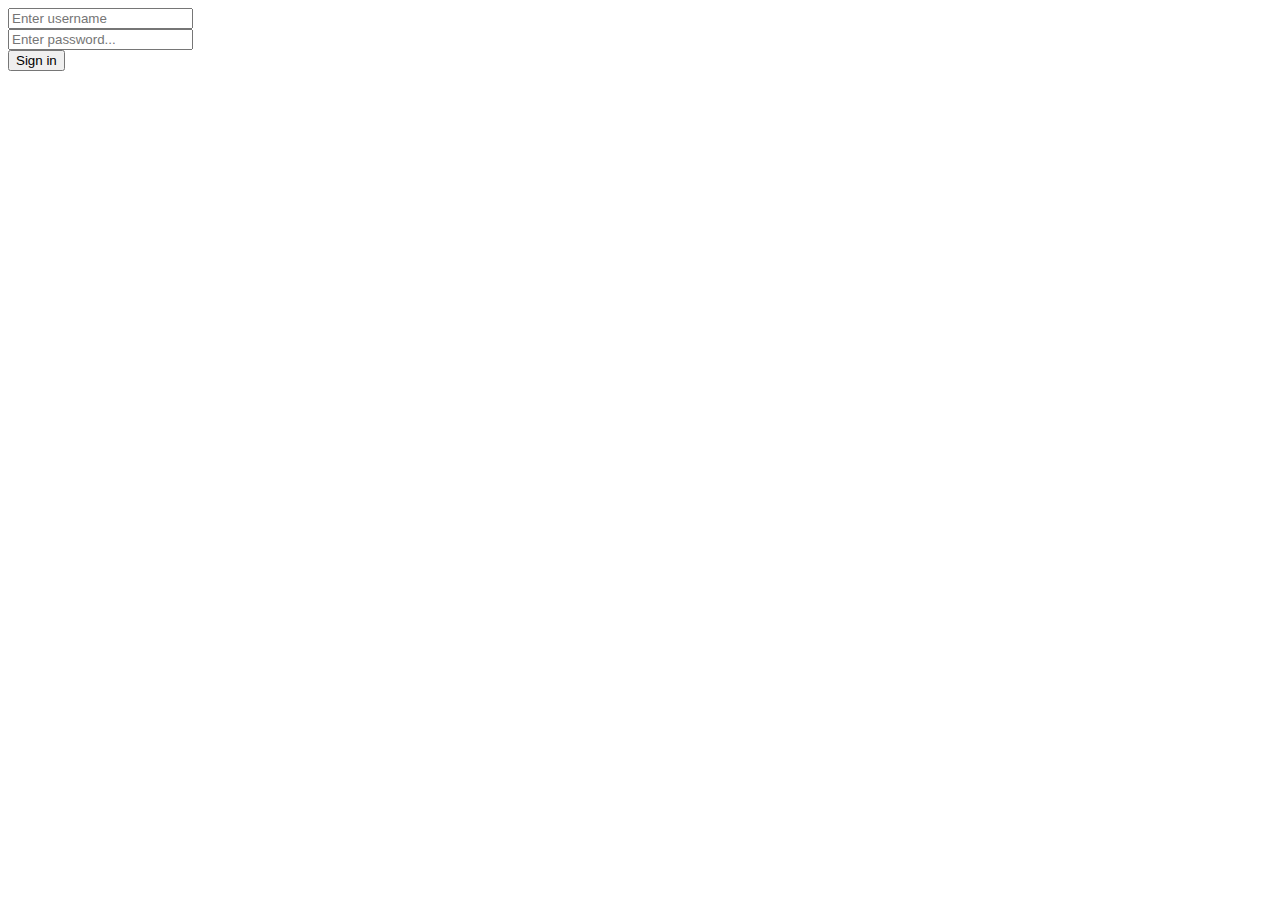
<file: ACT - 1/index.html>
<!DOCTYPE html>
<html lang="en">
<head>
    <meta charset="UTF-8">
    <meta name="viewport" content="width=device-width, initial-scale=1.0">
    <title>Log and Sign up</title>
</head>
<body>
    <div class="container">
        <form action="" method="get">
            <div class="form-group">
                <input type="text" placeholder="Enter username"></input:text:>
            <div class="form-group"><input type="password" name="" id="" placeholder="Enter password..."></div>
            <div class="form-group"><button type="submit">Sign in</button></div>
        </form>
    </div>
</body>
</html>
</file>
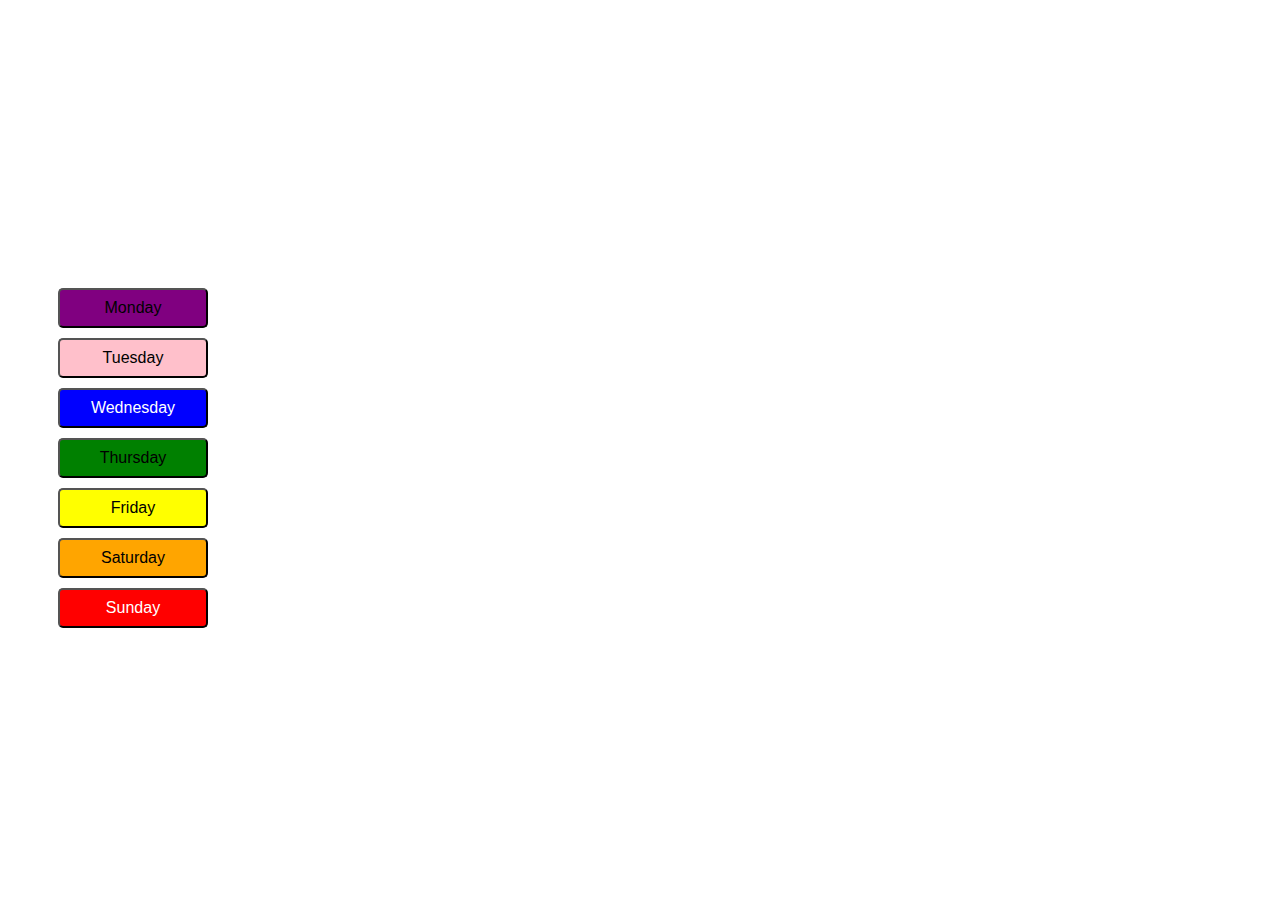
<file: [S2-TECHNICAL]_Module_3_Machine_Problem/Machine_problem.html>
<!DOCTYPE html>
<html lang="en">
<head>
    <meta charset="UTF-8">
    <meta name="viewport" content="width=device-width, initial-scale=1.0">
    <title>Weekday Buttons</title>
    <link rel="stylesheet" href="Machine_problem.css">
</head>
<body>
    <div class="container">
      <button class="monday" onclick="showBox('Monday', '#8A2BE2')">Monday</button>
      <button class="tuesday" onclick="showBox('Tuesday', '#FFC0CB')">Tuesday</button>
      <button class="wednesday" onclick="showBox('Wednesday', '#0000FF')">Wednesday</button>
      <button class="thursday" onclick="showBox('Thursday', '#008000')">Thursday</button>
      <button class="friday" onclick="showBox('Friday', '#FFFF00')">Friday</button>
      <button class="saturday" onclick="showBox('Saturday', '#FFA500')">Saturday</button>
      <button class="sunday" onclick="showBox('Sunday', '#FF0000')">Sunday</button>      
    </div>
    <script src="Machine_problem.js"></script>
</body>
</html>
</file>
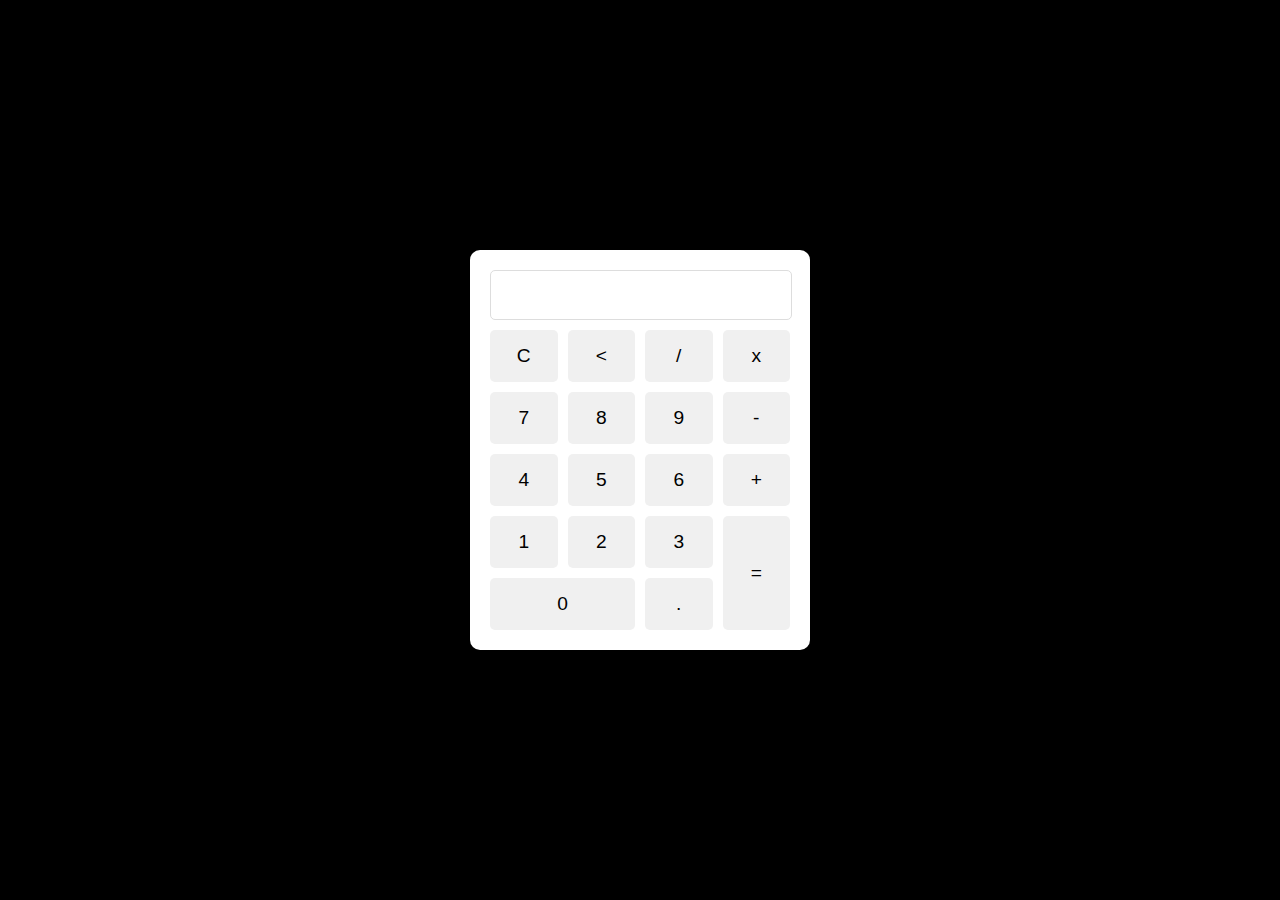
<file: [S3-TECHNICAL]_Module_4_Machine_Problem/Mod_4.html>
<!DOCTYPE html>
<html lang="en">
<head>
    <meta charset="UTF-8">
    <meta name="viewport" content="width=device-width, initial-scale=1.0">
    <title>Minimalist Calculator</title>
    <link rel="stylesheet" href="Mod_4.css">
</head>
<body>
    <div class="calculator">
        <div class="display">
            <input type="text" id="result" readonly>
        </div>
        <div class="buttons">
          <button class="clear">C</button>
          <button class="operator">&lt;</button>  <button class="operator">/</button>
          <button class="operator">x</button>  <button class="number">7</button>
          <button class="number">8</button>
          <button class="number">9</button>
          <button class="operator">-</button>
          <button class="number">4</button>
          <button class="number">5</button>
          <button class="number">6</button>
          <button class="operator plus">+</button>
          <button class="number">1</button>
          <button class="number">2</button>
          <button class="number">3</button>
          <button class="equals">=</button>
          <button class="number zero">0</button>
          <button class="decimal">.</button>
      </div>
    </div>
    <script src="Mod_4.js"></script>
</body>
</html>
</file>
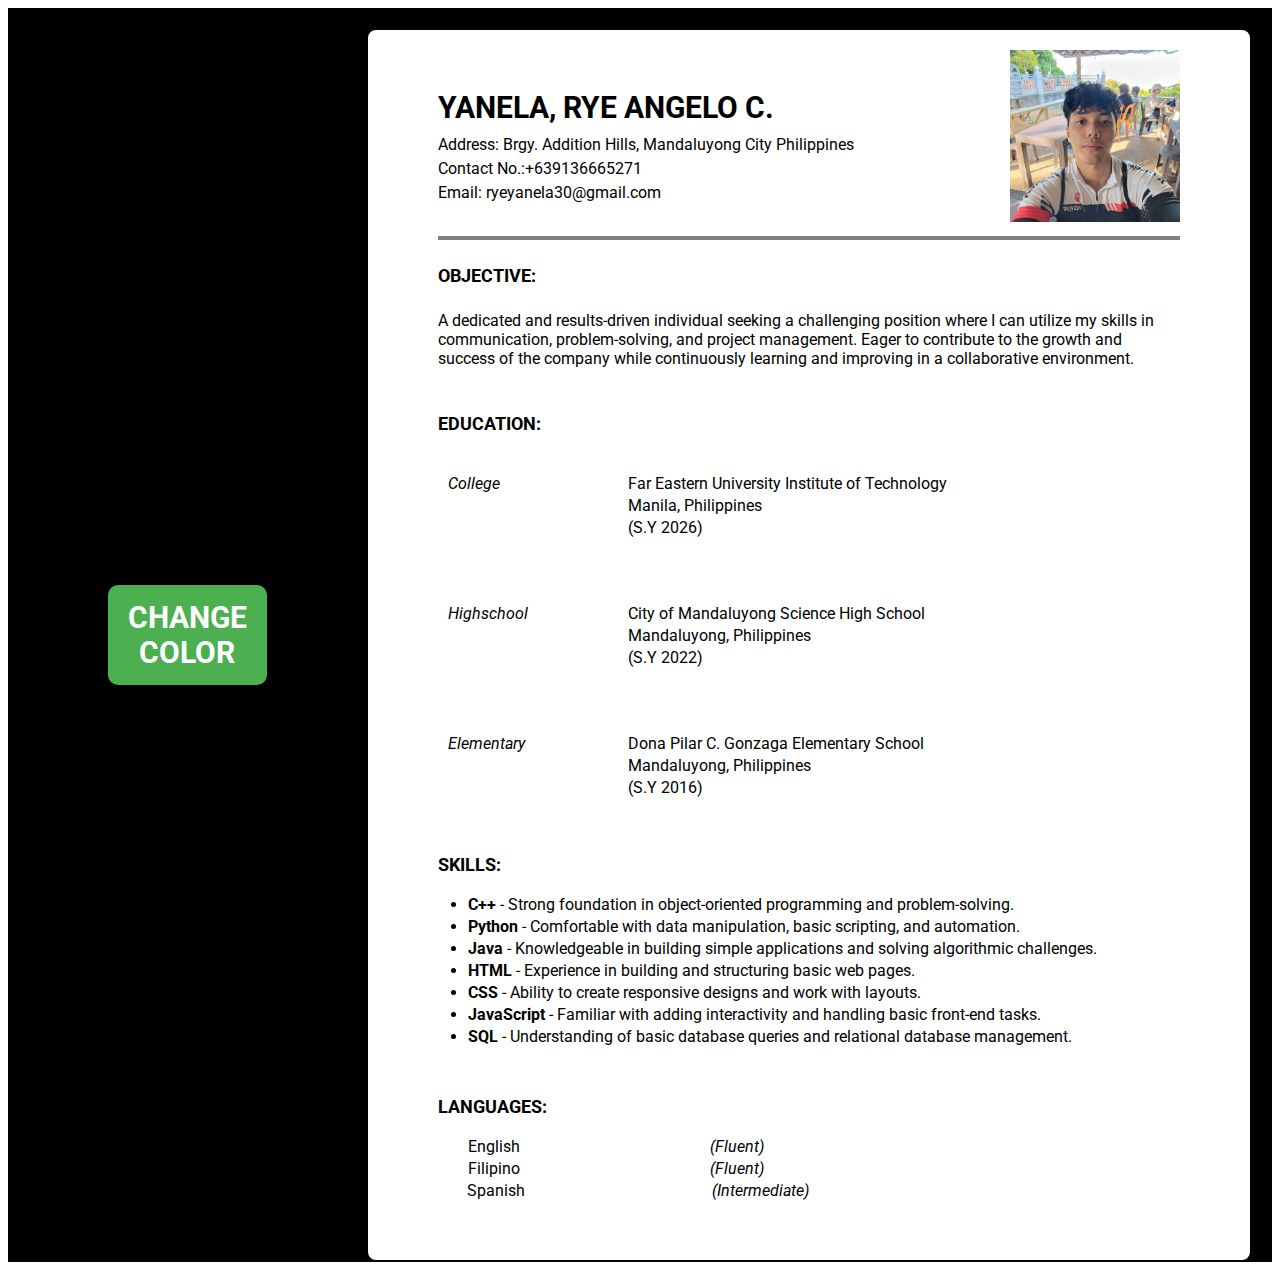
<file: Websites-Html-main/TS1/TS1.html>
<!DOCTYPE html>
<html lang="en">
<head>
  <link rel="stylesheet" href="TS1.css">
  <meta charset="UTF-8">
  <meta name="viewport" content="width=device-width, initial-scale=1.0">
  <link rel="preconnect" href="https://fonts.googleapis.com">
<link rel="preconnect" href="https://fonts.gstatic.com" crossorigin>
<link href="https://fonts.googleapis.com/css2?family=Roboto:ital,wght@0,100..900;1,100..900&display=swap" rel="stylesheet">
  <title>TS1</title>
</head>
<body>
  <div class="container">
    <div class="button-div">
      <button class="button" onclick="changeColor()">
        <p>CHANGE COLOR</p>
      </button>
    </div>
  
    <div class="big-div" id="container" >
      <div class="header-div">
        <div class="details-div">
          <p class="name">YANELA, RYE ANGELO C.</p>
          <p class="head-details">Address: Brgy. Addition Hills, Mandaluyong City Philippines</p>
          <p class="head-details">Contact No.:+639136665271</p>
          <p class="head-details">Email: ryeyanela30@gmail.com</p>
        </div>
        <div class="picture-div">
          <img class="picture" src="sample.jpg">
        </div>
      </div>
  
      <hr class="page-line">
  
      <div class="objective-div">
        <p class="objective-text">OBJECTIVE:</p>
        <p>
          A dedicated and results-driven individual seeking a challenging position where I can utilize my 
          skills in communication, problem-solving, and project management. Eager to contribute to the growth 
          and success of the company while continuously learning and improving in a collaborative environment.
        </p>
      </div>
  
      <div>
        <p class="academic-text">EDUCATION:</p>
        <div class="academic-div">
          <div class="left-column">
            <div>
              <p>College</p>
            </div>
            <div>
              <p>Highschool</p>
            </div>
            <div>
              <p>Elementary</p>
            </div>
          </div>
  
          <div class="right-column">
            <div>
              <p>Far Eastern University Institute of Technology</p>
              <p>Manila, Philippines</p>
              <p>(S.Y 2026)</p>
            </div>
            <div>
              <p>City of Mandaluyong Science High School</p>
              <p>Mandaluyong, Philippines</p>
              <p>(S.Y 2022)</p>
            </div>
            <div>
              <p>Dona Pilar C. Gonzaga Elementary School</p>
              <p>Mandaluyong, Philippines</p>
              <p>(S.Y 2016)</p>
            </div>
          </div>
        </div>
      </div>
  
      <p class="skills-text">SKILLS:</p>
      <div class="sample-skills">
        <li><strong>C++</strong> - Strong foundation in object-oriented programming and problem-solving.</li>
        <li><strong>Python</strong> - Comfortable with data manipulation, basic scripting, and automation.</li>
        <li><strong>Java</strong> - Knowledgeable in building simple applications and solving algorithmic challenges.</li>
        <li><strong>HTML</strong> - Experience in building and structuring basic web pages.</li>
        <li><strong>CSS</strong> - Ability to create responsive designs and work with layouts.</li>
        <li><strong>JavaScript</strong> - Familiar with adding interactivity and handling basic front-end tasks.</li>
        <li><strong>SQL</strong> - Understanding of basic database queries and relational database management.</li>
      </div>
  
      <div class="languages-div">
        <p class="languages-text">LANGUAGES:</p>
        <p><span class="language">English</span> <span class="proficiency"><i>(Fluent)</i></span></p>
        <p><span class="language">Filipino</span> <span class="proficiency"><i>(Fluent)</i></span></p>
        <p><span class="languagesp">Spanish</span> <span class="proficiencys"><i>(Intermediate)</i></span></p>
      </div>
    </div>
  </div>
  <script src="TS1.js"></script>
</body>
</html>
</file>
<file: [S2-TECHNICAL]_Module_3_Machine_Problem/Machine_problem.css>
.monday { background-color: violet; }
.tuesday { background-color: pink; }
.wednesday { background-color: blue; color: white; }
.thursday { background-color: green; }
.friday { background-color: yellow; }
.saturday { background-color: orange; }
.sunday { background-color: red; color: white; }

.monday-box { border-color: violet; background-color: rgba(238, 130, 238, 0.3); }
.tuesday-box { border-color: pink; background-color: rgba(255, 182, 193, 0.3); }
.wednesday-box { border-color: blue; background-color: rgba(0, 0, 255, 0.3); }
.thursday-box { border-color: green; background-color: rgba(0, 128, 0, 0.3); }
.friday-box { border-color: yellow; background-color: rgba(255, 255, 0, 0.3); }
.saturday-box { border-color: orange; background-color: rgba(255, 165, 0, 0.3); }
.sunday-box { border-color: red; background-color: rgba(255, 0, 0, 0.3); }

body {
  display: flex;
  justify-content: flex-start;
  align-items: center;
  height: 100vh;
  padding-left: 50px;
  position: relative;
}

.container {
  display: flex;
  flex-direction: column;
  gap: 10px;
}

button {
  width: 150px;
  height: 40px;
  border-radius: 5px;
  font-size: 16px;
  cursor: pointer;
  transition: transform 0.1s, border-color 0.2s;
}

button.monday { 
  background-color: purple; 
}

button.tuesday { 
  background-color: pink; 
}

button.wednesday { 
  background-color: blue; color: white; 
}

button.thursday { 
  background-color: green; 
}

button.friday { 
  background-color: yellow; 
}

button.saturday { 
  background-color: orange; 
}

button.sunday { 
  background-color: red; color: white; 
}

button:hover {
  transform: scale(1.1);
}

button:active {
  border: 2px solid black;
}

.box {
  position: absolute;
  right: 10%;
  width: 35%;
  height: 50vh;
  border-radius: 10px;
  top: -20%; 
  transition: top 1s ease-in-out;
}
</file>
<file: [S3-TECHNICAL]_Module_4_Machine_Problem/Mod_4.css>
body {
  display: flex;
  justify-content: center;
  align-items: center;
  min-height: 100vh;
  margin: 0;
  background: black;
  font-family: sans-serif;
}

.calculator {
  background-color: white;
  padding: 20px;
  border-radius: 10px;
  box-shadow: 0 4px 8px rgba(0, 0, 0, 0.1);
  width: 300px;
}

.display {
  margin-bottom: 10px;
}

.display input {
  width: calc(100% - 20px);
  padding: 10px;
  font-size: 1.5em;
  text-align: right;
  border: 1px solid #ddd;
  border-radius: 5px;
}

.buttons {
  display: grid;
  grid-template-columns: repeat(4, 1fr);
  grid-template-rows: repeat(5, 1fr);
  gap: 10px;
}

.buttons button {
  padding: 15px;
  font-size: 1.2em;
  border: none;
  border-radius: 5px;
  background-color: #f0f0f0;
  cursor: pointer;
  transition: background-color 0.3s;
  display: flex;
  justify-content: center;
  align-items: center;
}

.buttons button:hover {
  background-color: #e0e0e0;
}

.operator {
  background-color: #f8f8f8;
}

.operator .plus { 
  background-color: #f8f8f8;
  grid-row: 4;
  grid-column: 4;
}

.equals {
  background-color: #e0f2fe;
  grid-row: 4 / span 2;
  grid-column: 4;
}

.clear {
  background-color: #ffe0e0;
}

.number.zero {
  grid-column: 1 / span 2; 
}
</file>
<file: Websites-Html-main/TS1/TS1.css>
li, p{
  margin: 0px;
  font-family: Roboto;
}

li{
  margin-bottom: 3px;
}

.container{
  background-color: black;
  display: flex;
  width: 100%;
}

.button-div{
  width: 30%;
  padding: 20px;
  justify-content: center;
  align-items: center;
  display: flex;
}

.button {

  width: 50%;
  height: 100px;
  padding: 10px;
  font-size: 16px;
  border: none;
  background-color: #4CAF50;
  color: white;
  cursor: pointer;
  transition: 0.05s;
  border-radius: 10px;
}

.button p{
  font-size: 30px;
  font-weight: bold;
}

.button:hover {
  background-color: #45a049;
}

.button:active {
  background-color: #225725;
}

.big-div {
  background-color: white;
  margin-top: 20px;
  margin-right: 20px;
  width: 70%;
  padding-left: 70px;
  padding-right: 70px;
  padding-bottom: 60px;
  border-style: solid;
  border-width: 2px;
  border-radius: 10px;
}

.header-div{
  margin-top: 20px;
  display: flex;
  justify-content: space-between;
  align-items: center;
}

.details-div, .picture-div{
  margin: 0;
}

.details-div{
  margin-top: 20px;
}

.name{
  font-size: 30px;
  font-weight: bold;
  margin-bottom: 10px;
}

.head-details{
  margin-bottom: 5px;
}

.picture{
  width: 170px;
}

.page-line{
  margin-top: 10px;
  border-width: 2px;
  border-style: solid;
}

.objective-div{
  margin-bottom: 45px;
}

.objective-text{
  font-size: 18px;
  font-weight: bold;
  margin-top: 25px;
  margin-bottom: 25px;
}

.academic-text{
  font-size: 18px;
  font-weight: bold;
  margin-bottom: 30px;
}

.academic-div {
  display: flex;
  justify-content: space-between;
  flex-wrap: wrap;
}

.left-column, .right-column {
  display: flex;
  flex-direction: column;
}

.left-column div, .right-column div {
  height: 100px;
  margin-bottom: 10px;
  padding: 10px;
}

.left-column p{
  font-style: italic;
}

.right-column{
  margin-right: 30%;
}

.right-column p{
  margin-bottom: 3px;
}

.skills-text{
  font-size: 18px;
  font-weight: bold;
  margin-bottom: 20px;
}

.sample-skills{
  margin-left: 30px;
  margin-bottom: 50px;
}

.languages-div, .references-div{
  margin-top: 50px;
}

.languages-text{
  font-size: 18px;
  font-weight: bold;
  margin-bottom: 20px;
}

.languagesp{
  margin-right: 24.6%;
  margin-left: 29px;
  margin-bottom: 3px;
}

.language{
  display: inline-block;
  margin-right: 25%; 
  margin-left: 30px;
  margin-bottom: 3px;
}

.proficiency{
  display: inline-block;
}
</file>
